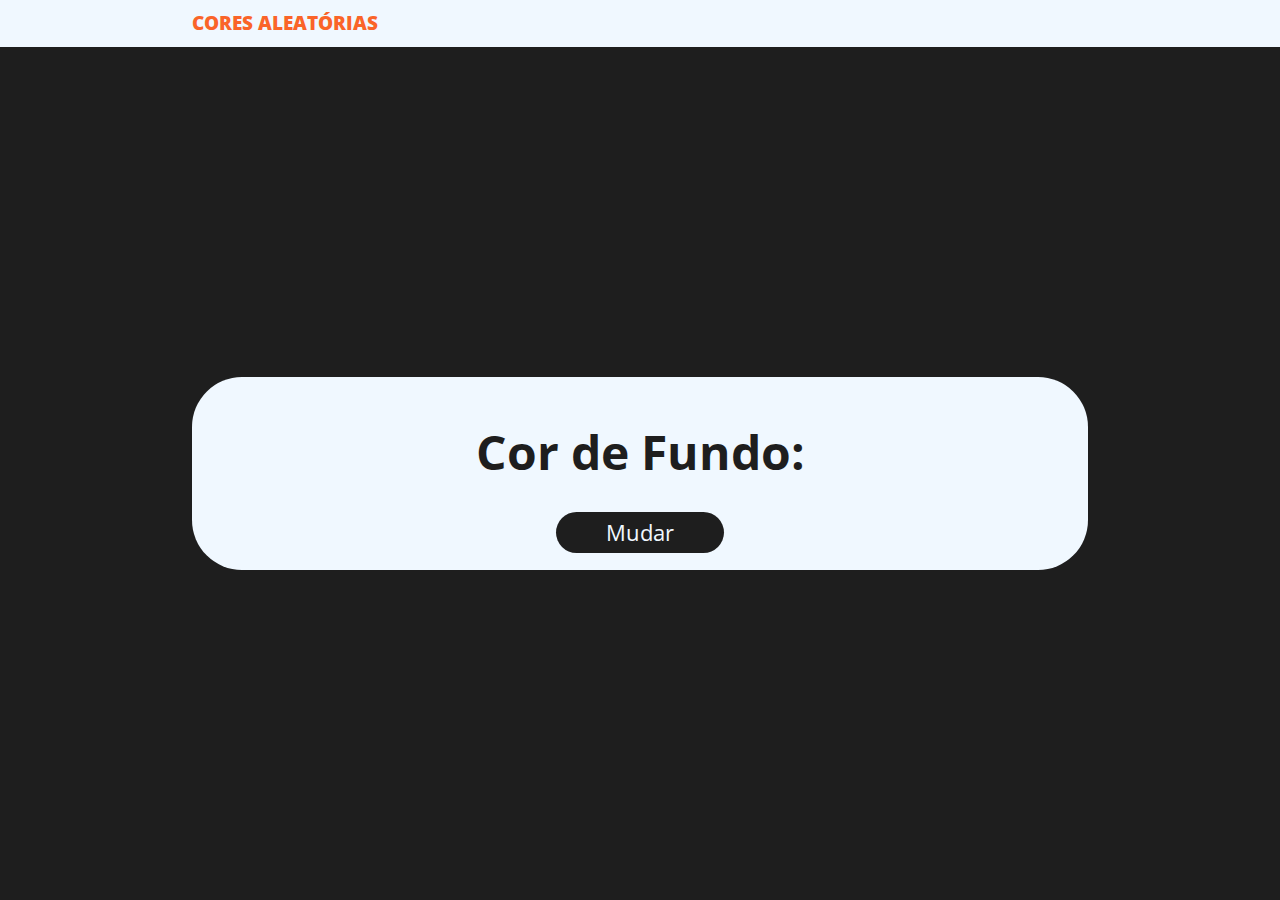
<file: vanilla/1_ColorFlipper/index.html>
<!DOCTYPE html>
<html lang="en">
<head>
    <meta charset="UTF-8">
    <meta http-equiv="X-UA-Compatible" content="IE=edge">
    <meta name="viewport" content="width=device-width, initial-scale=1.0">
    <title>Color Flipper</title>
    <link rel="stylesheet" href="style.css">
</head>
<body>
    <div class="main">
    <header>
        <div class="container">
            <nav>
                <h3>
                    <a href="index.html">
                        Cores Aleatórias
                    </a>
                </h3>
            </nav>
        </div>
    </header>
        <div class="container">
            <div id="conteudo">
                <div class="card">
                    <p>Cor de Fundo: <span id='nome-cor'></span></p>
                    <button id="btn-muda-background">Mudar</button>
                </div>
            </div>
        </div>      
    </div>
    <script src="script.js"></script>
</body>
</html>
</file>
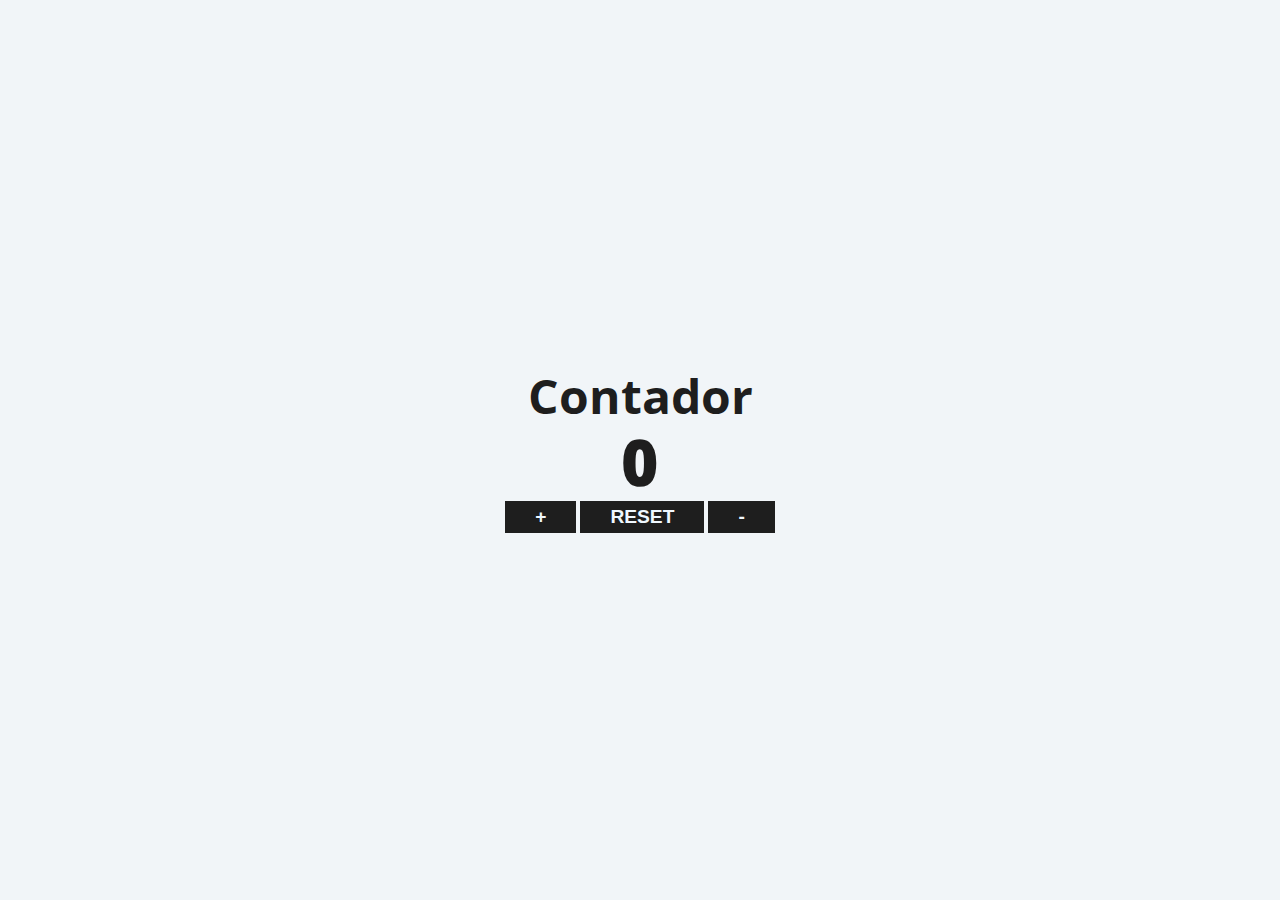
<file: vanilla/2_Contador/index.html>
<!DOCTYPE html>
<html lang="en">
<head>
    <meta charset="UTF-8">
    <meta http-equiv="X-UA-Compatible" content="IE=edge">
    <meta name="viewport" content="width=device-width, initial-scale=1.0">
    <link rel="stylesheet" href="style.css">

    <title>Contador</title>
</head>
<body>
    <div class="container">

        <div class="content">
            <h3 class="titulo">Contador</h3>
            <span class="contador">0</span>
            <div class="container-botoes">
                <div class="child-botoes">
                    <button id="btn-mais">+</button>
                    <button id="btn-reset">RESET</button>
                    <button id="btn-menos">-</button>
                </div>
            </div>
        </div>

    </div>

    <script src="script.js"></script>
</body>
</html>
</file>
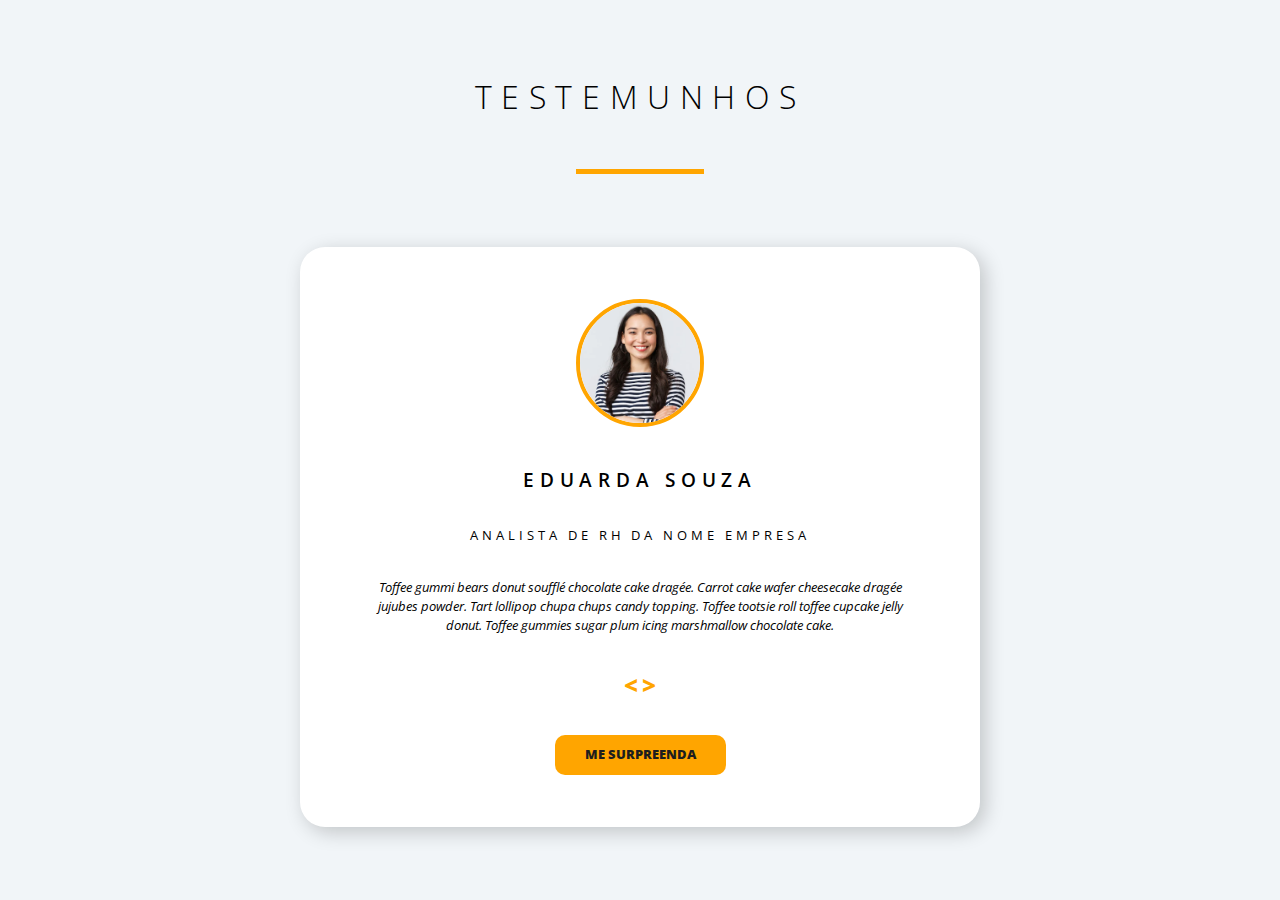
<file: vanilla/3_Testemunhos/index.html>
<!DOCTYPE html>
<html lang="en">
<head>
    <meta charset="UTF-8">
    <meta http-equiv="X-UA-Compatible" content="IE=edge">
    <meta name="viewport" content="width=device-width, initial-scale=1.0">
    <link rel="stylesheet" href="style.css">
    <title>Testemunho</title>
</head>
<body>
    <div class="container">
        <h1 class="titulo">Testemunhos</h1>
        <span class="separador"></span>
        <div class="card-testemunho">
            
            <div class="container-foto">
                <img class="foto-testemunho" src="static/pessoa1.png" alt="Foto do responsável pelo testemunho">
            </div>

            <h3 class="nome-testemunho">Lorem, ipsum.</h3>
            <h5 class="ocupacao-testemunho">Lorem, ipsum.</h5>

            <p class="texto-testemunho">Lorem ipsum dolor sit amet consectetur adipisicing elit. Necessitatibus animi ipsum perferendis itaque, ea veniam libero natus molestias magni labore iste rerum? Tenetur iste mollitia voluptates vitae odio officiis doloremque, consectetur nulla reprehenderit fuga perferendis?</p>

            <div class="container-sliders">
                <span class="slide-esquerda"><</span>
                <span class="slide-direita">></span>                
            </div>
            <div class="container-botao">
                <button class="btn-random">
                    Me surpreenda
                </button>
            </div>


        </div>
    </div>
    <script src="script.js"></script>
</body>
</html>
</file>
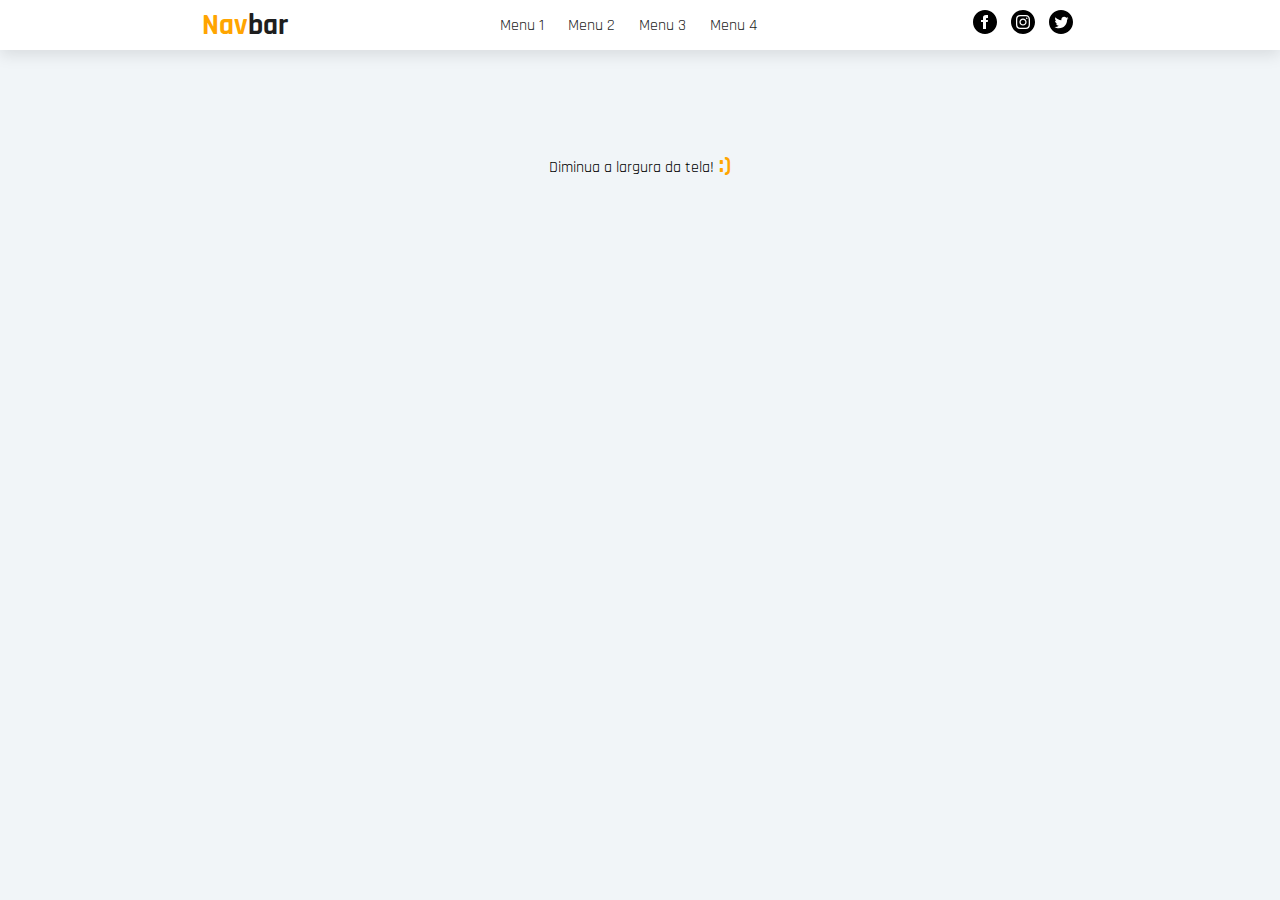
<file: vanilla/4_Navbar/index.html>
<!DOCTYPE html>
<html lang="en">
<head>
    <meta charset="UTF-8">
    <meta http-equiv="X-UA-Compatible" content="IE=edge">
    <meta name="viewport" content="width=device-width, initial-scale=1.0">
    <link rel="stylesheet" href="style.css">
    <title>Navbar</title>
</head>
<body>
    <header><!--HEADER-->
        <div class="container-header-pc"><!--Header PC-->
            <div class="container-logo">
                <a href="http://">
                    Nav<span>bar</span>
                </a>
            </div>

            <nav class="nav-pc">
                <a href="#">Menu 1</a>
                <a href="#">Menu 2</a>
                <a href="#">Menu 3</a>
                <a href="#">Menu 4</a>
            </nav>

            <div class="header-icons">
                <a href="#">                
                    <svg xmlns="http://www.w3.org/2000/svg" width="24" height="24" viewBox="0 0 24 24"><path d="M12 0c-6.627 0-12 5.373-12 12s5.373 12 12 12 12-5.373 12-12-5.373-12-12-12zm3 8h-1.35c-.538 0-.65.221-.65.778v1.222h2l-.209 2h-1.791v7h-3v-7h-2v-2h2v-2.308c0-1.769.931-2.692 3.029-2.692h1.971v3z"/></svg>
                </a>
                <a href="#">
                    <svg xmlns="http://www.w3.org/2000/svg" width="24" height="24" viewBox="0 0 24 24"><path d="M14.829 6.302c-.738-.034-.96-.04-2.829-.04s-2.09.007-2.828.04c-1.899.087-2.783.986-2.87 2.87-.033.738-.041.959-.041 2.828s.008 2.09.041 2.829c.087 1.879.967 2.783 2.87 2.87.737.033.959.041 2.828.041 1.87 0 2.091-.007 2.829-.041 1.899-.086 2.782-.988 2.87-2.87.033-.738.04-.96.04-2.829s-.007-2.09-.04-2.828c-.088-1.883-.973-2.783-2.87-2.87zm-2.829 9.293c-1.985 0-3.595-1.609-3.595-3.595 0-1.985 1.61-3.594 3.595-3.594s3.595 1.609 3.595 3.594c0 1.985-1.61 3.595-3.595 3.595zm3.737-6.491c-.464 0-.84-.376-.84-.84 0-.464.376-.84.84-.84.464 0 .84.376.84.84 0 .463-.376.84-.84.84zm-1.404 2.896c0 1.289-1.045 2.333-2.333 2.333s-2.333-1.044-2.333-2.333c0-1.289 1.045-2.333 2.333-2.333s2.333 1.044 2.333 2.333zm-2.333-12c-6.627 0-12 5.373-12 12s5.373 12 12 12 12-5.373 12-12-5.373-12-12-12zm6.958 14.886c-.115 2.545-1.532 3.955-4.071 4.072-.747.034-.986.042-2.887.042s-2.139-.008-2.886-.042c-2.544-.117-3.955-1.529-4.072-4.072-.034-.746-.042-.985-.042-2.886 0-1.901.008-2.139.042-2.886.117-2.544 1.529-3.955 4.072-4.071.747-.035.985-.043 2.886-.043s2.14.008 2.887.043c2.545.117 3.957 1.532 4.071 4.071.034.747.042.985.042 2.886 0 1.901-.008 2.14-.042 2.886z"/></svg>
                </a>
                <a href="#">
                    <svg xmlns="http://www.w3.org/2000/svg" width="24" height="24" viewBox="0 0 24 24"><path d="M12 0c-6.627 0-12 5.373-12 12s5.373 12 12 12 12-5.373 12-12-5.373-12-12-12zm6.066 9.645c.183 4.04-2.83 8.544-8.164 8.544-1.622 0-3.131-.476-4.402-1.291 1.524.18 3.045-.244 4.252-1.189-1.256-.023-2.317-.854-2.684-1.995.451.086.895.061 1.298-.049-1.381-.278-2.335-1.522-2.304-2.853.388.215.83.344 1.301.359-1.279-.855-1.641-2.544-.889-3.835 1.416 1.738 3.533 2.881 5.92 3.001-.419-1.796.944-3.527 2.799-3.527.825 0 1.572.349 2.096.907.654-.128 1.27-.368 1.824-.697-.215.671-.67 1.233-1.263 1.589.581-.07 1.135-.224 1.649-.453-.384.578-.87 1.084-1.433 1.489z"/></svg>
                </a>
            </div>
        </div><!--./Header PC-->
        <div class="container-header-mobile"><!--Header Mobile-->
            <div class="container-logo">
                <a href="http://">
                    Nav<span>bar</span>
                </a>
            </div>
            <div>
                <svg class="hamburger-menu" xmlns="http://www.w3.org/2000/svg" width="24" height="24" viewBox="0 0 24 24"><path d="M24 6h-24v-4h24v4zm0 4h-24v4h24v-4zm0 8h-24v4h24v-4z"/></svg>
            </div>
        </div><!--./Header Mobile-->
    </header><!--./HEADER-->
    <nav class="nav-mobile hide"><!--Mobile Nav-->
        <div class="mobile-menu-item">
            <a href="#">Menu 1</a>
        </div>
        <div class="mobile-menu-item">
            <a href="#">Menu 2</a>
        </div>
        <div class="mobile-menu-item">
            <a href="#">Menu 3</a>
        </div>
        <div class="mobile-menu-item">
            <a href="#">Menu 4</a>
        </div>                   
    </nav><!--./Mobile Nav-->
    <div class="container">
        <p>Diminua a largura da tela!<b style="color:orange;font-size:1.5em"> :)</b></p>
    </div>
    
    <script src="script.js"></script>
</body>
</html>
</file>
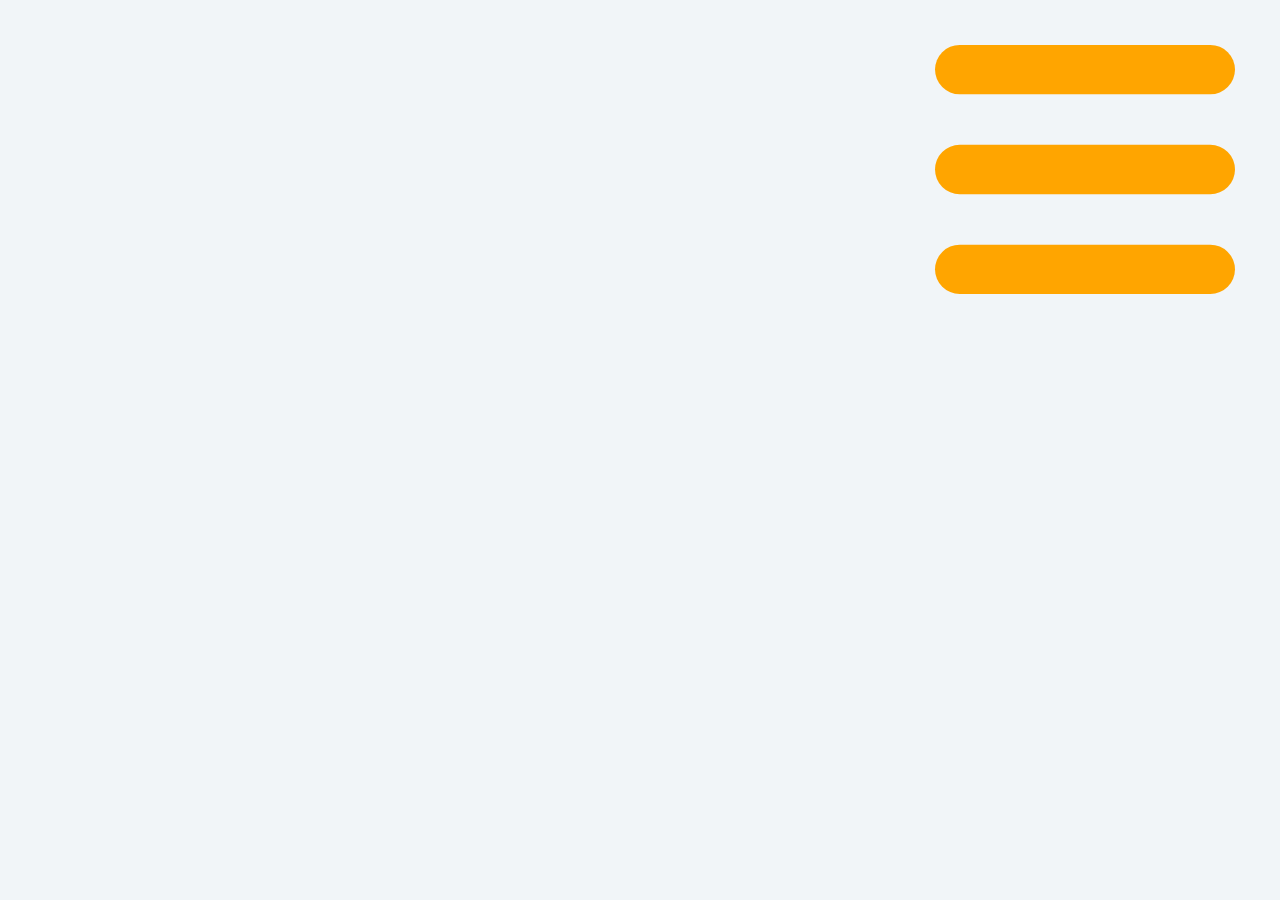
<file: vanilla/5_Sidebar/index.html>
<!DOCTYPE html>
<html lang="en">
<head>
    <meta charset="UTF-8">
    <meta http-equiv="X-UA-Compatible" content="IE=edge">
    <meta name="viewport" content="width=device-width, initial-scale=1.0">
    <link rel="stylesheet" href="style.css">
    <title>Sidebar</title>
</head>
<body>
    <header class="hide">
        <div class="container-top-sidebar">
            <div class="logo">
                <p>Sidebar</p>
            </div>
            <div id="fechar-sidebar">
                <p>X</p>
            </div>
        </div>

        <nav>
            <div class="nav-link">
                <a href="#">Menu 1</a>
            </div>
            <div class="nav-link">
                <a href="#">Menu 2</a>
            </div>
            <div class="nav-link">
                <a href="#">Menu 3</a>
            </div>
            <div class="nav-link">
                <a href="#">Menu 4</a>
            </div>                                    
        </nav>

        <div class="social-media">
            <div class="social-icon">
                <svg xmlns="http://www.w3.org/2000/svg" width="24" height="24" viewBox="0 0 24 24"><path d="M12 0c-6.627 0-12 5.373-12 12s5.373 12 12 12 12-5.373 12-12-5.373-12-12-12zm3 8h-1.35c-.538 0-.65.221-.65.778v1.222h2l-.209 2h-1.791v7h-3v-7h-2v-2h2v-2.308c0-1.769.931-2.692 3.029-2.692h1.971v3z"/></svg>
            </div>
            <div class="social-icon">
                <svg xmlns="http://www.w3.org/2000/svg" width="24" height="24" viewBox="0 0 24 24"><path d="M14.829 6.302c-.738-.034-.96-.04-2.829-.04s-2.09.007-2.828.04c-1.899.087-2.783.986-2.87 2.87-.033.738-.041.959-.041 2.828s.008 2.09.041 2.829c.087 1.879.967 2.783 2.87 2.87.737.033.959.041 2.828.041 1.87 0 2.091-.007 2.829-.041 1.899-.086 2.782-.988 2.87-2.87.033-.738.04-.96.04-2.829s-.007-2.09-.04-2.828c-.088-1.883-.973-2.783-2.87-2.87zm-2.829 9.293c-1.985 0-3.595-1.609-3.595-3.595 0-1.985 1.61-3.594 3.595-3.594s3.595 1.609 3.595 3.594c0 1.985-1.61 3.595-3.595 3.595zm3.737-6.491c-.464 0-.84-.376-.84-.84 0-.464.376-.84.84-.84.464 0 .84.376.84.84 0 .463-.376.84-.84.84zm-1.404 2.896c0 1.289-1.045 2.333-2.333 2.333s-2.333-1.044-2.333-2.333c0-1.289 1.045-2.333 2.333-2.333s2.333 1.044 2.333 2.333zm-2.333-12c-6.627 0-12 5.373-12 12s5.373 12 12 12 12-5.373 12-12-5.373-12-12-12zm6.958 14.886c-.115 2.545-1.532 3.955-4.071 4.072-.747.034-.986.042-2.887.042s-2.139-.008-2.886-.042c-2.544-.117-3.955-1.529-4.072-4.072-.034-.746-.042-.985-.042-2.886 0-1.901.008-2.139.042-2.886.117-2.544 1.529-3.955 4.072-4.071.747-.035.985-.043 2.886-.043s2.14.008 2.887.043c2.545.117 3.957 1.532 4.071 4.071.034.747.042.985.042 2.886 0 1.901-.008 2.14-.042 2.886z"/></svg>
            </div>            
            <div class="social-icon">
                <svg xmlns="http://www.w3.org/2000/svg" width="24" height="24" viewBox="0 0 24 24"><path d="M12 0c-6.627 0-12 5.373-12 12s5.373 12 12 12 12-5.373 12-12-5.373-12-12-12zm6.066 9.645c.183 4.04-2.83 8.544-8.164 8.544-1.622 0-3.131-.476-4.402-1.291 1.524.18 3.045-.244 4.252-1.189-1.256-.023-2.317-.854-2.684-1.995.451.086.895.061 1.298-.049-1.381-.278-2.335-1.522-2.304-2.853.388.215.83.344 1.301.359-1.279-.855-1.641-2.544-.889-3.835 1.416 1.738 3.533 2.881 5.92 3.001-.419-1.796.944-3.527 2.799-3.527.825 0 1.572.349 2.096.907.654-.128 1.27-.368 1.824-.697-.215.671-.67 1.233-1.263 1.589.581-.07 1.135-.224 1.649-.453-.384.578-.87 1.084-1.433 1.489z"/></svg>
            </div>                        
            
        </div>

    </header>
    <div class="hamburger-menu">
        <img src="static/hamburger.svg" alt="">
    </div>
    
    <script src="script.js"></script>
</body>
</html>
</file>
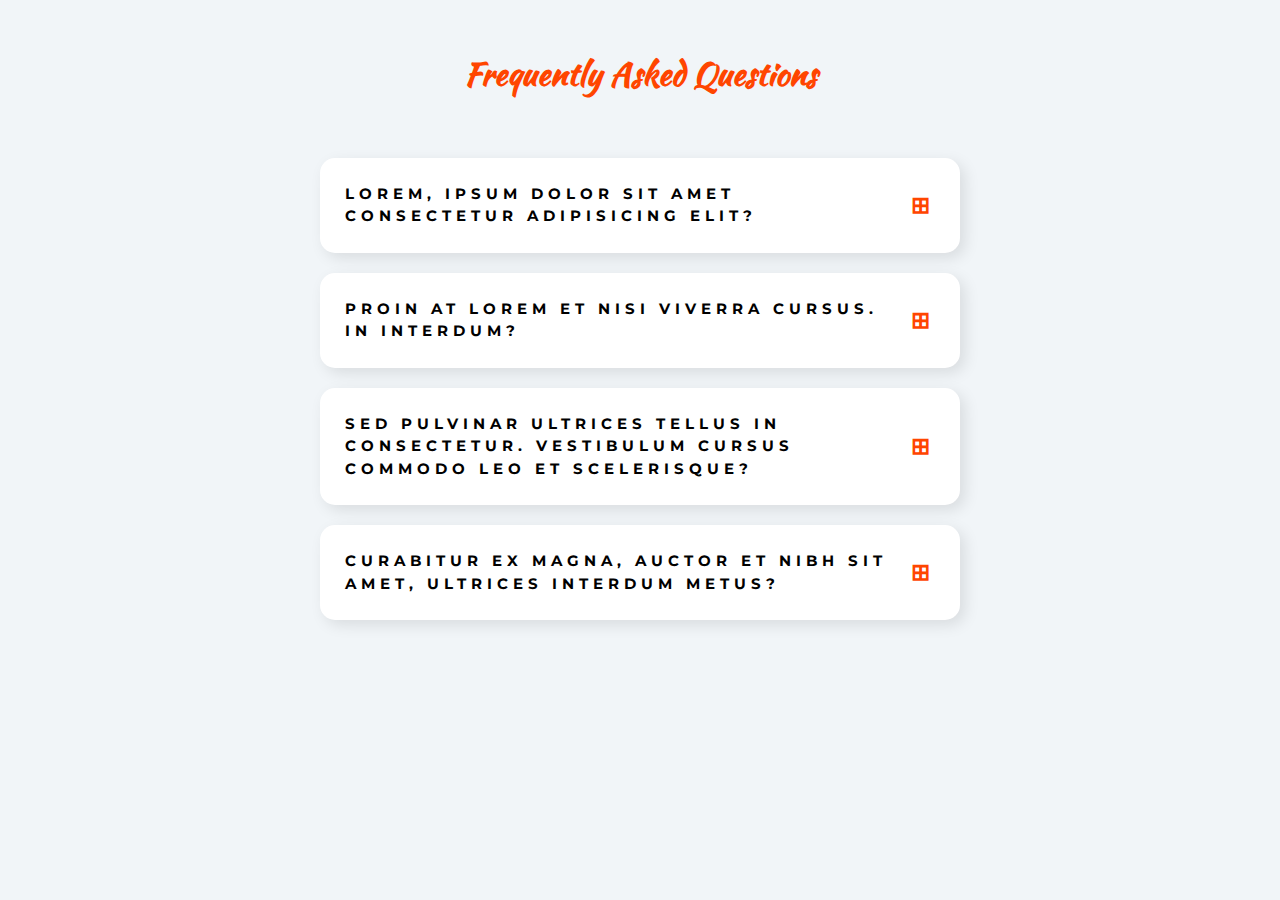
<file: vanilla/7_Q&A/index.html>
<!DOCTYPE html>
<html lang="en">
<head>
    <meta charset="UTF-8">
    <meta http-equiv="X-UA-Compatible" content="IE=edge">
    <meta name="viewport" content="width=device-width, initial-scale=1.0">
    <link rel="stylesheet" href="style.css">
    <title>Frequently Asked Questions</title>
</head>
<body>
    <div class="container">
        <h1 class="titulo">
            Frequently Asked Questions
        </h1>
        <div class="card">
            <div class="titulo-card">
                <h3>Lorem, ipsum dolor sit amet consectetur adipisicing elit?</h3>
                <span class="expandir-card">⊞</span>
            </div>
            <div class="texto-card hide">
                <div class="separador-card"></div>
                <p>Lorem ipsum dolor sit amet consectetur, adipisicing elit. Voluptas voluptates doloremque veniam, quam sint adipisci modi sunt consequatur tempora vel.</p>
            </div>
        </div>
        <div class="card">
            <div class="titulo-card">
                <h3>Proin at lorem et nisi viverra cursus. In interdum?</h3>
                <span class="expandir-card">⊞</span>
            </div>
            <div class="texto-card hide">
                <div class="separador-card"></div>
                <p>Nulla posuere enim id porta commodo. Praesent congue, orci quis tristique malesuada, leo ligula convallis eros, non gravida purus ligula nec purus.</p>
            </div>
        </div>
        <div class="card">
            <div class="titulo-card">
                <h3>Sed pulvinar ultrices tellus in consectetur. Vestibulum cursus commodo leo et scelerisque?</h3>
                <span class="expandir-card">⊞</span>
            </div>
            <div class="texto-card hide">
                <div class="separador-card"></div>
                <p>Cras ornare cursus nisi, vel iaculis metus placerat a. Nullam vitae orci lorem. Vestibulum sit amet ante vitae neque porta condimentum sit amet ut velit. Donec sodales a libero id interdum.</p>
            </div>
        </div>
        <div class="card">
            <div class="titulo-card">
                <h3>Curabitur ex magna, auctor et nibh sit amet, ultrices interdum metus?</h3>
                <span class="expandir-card">⊞</span>
            </div>
            <div class="texto-card hide">
                <div class="separador-card"></div>
                <p>Mauris luctus sollicitudin magna, sed ullamcorper ex placerat egestas. Etiam rutrum porta leo, eget interdum sem pellentesque vel. Nullam nibh justo, scelerisque sit amet lectus id, aliquam finibus lorem.</p>
            </div>
        </div>
    </div>

    <script src="script.js"></script>
</body>
</html>
</file>
<file: vanilla/1_ColorFlipper/style.css>
/*
==========
GERAL
==========
*/
@import url('https://fonts.googleapis.com/css2?family=Open+Sans:wght@400;600;800&display=swap');
*{
    margin: 0;
    padding: 0;
    font-family: 'Open Sans', sans-serif;
}
body{
    height: 100vh;
    background-color: #1E1E1E;
    line-height: 2.5;
}
.container{
    max-width: 70vw;
    display: block;
    margin: auto;
    text-align: center;
    height: 100%;
}
.main{
    height: 100%;
    display: flex;
    flex-flow: column;
}
/*
==========
HEADER
==========
*/
header{
    background-color: aliceblue;
}
nav{
    display: flex;
    flex-direction: row;
    justify-content: space-between;
    align-items: center;
    margin: 0 auto;
}
h3 a{
    color: rgba(250, 100, 41,1);
    text-decoration: none;
    text-transform: uppercase;
    font-weight: 800;
}
/*
==========
CONTEUDO
==========
*/
#conteudo{
    display: flex;
    align-items: center;
    justify-content: center;
    height: 100%;
}
.card{
    background-color: aliceblue;
    padding: 15px 50px;
    border-radius: 50px;
    width: 100vw;
}
.card p{
    font-size: 3.0em;
    font-weight: bold;
    color: rgba(30, 30, 30,1);
}
button{
    background-color: rgba(30, 30, 30,1);
    color: aliceblue;
    font-size: 1.4em;
    border: none;
	padding: 5px 50px;
    border-radius: 50px;
    cursor: pointer;
}
button:hover{
    background-color: rgba(30, 30, 30,0.9);
}
</file>
<file: vanilla/2_Contador/style.css>
@import url('https://fonts.googleapis.com/css2?family=Open+Sans:wght@400;600;800&display=swap');
*{
    padding: 0;
    margin: 0;    

}
body{
    background-color: #F1F5F8;
    font-family: 'Open Sans', sans-serif;
    line-height: 1.2;
}
.container{
    display: flex;
    flex-direction: column;
    justify-content: center;
    align-items: center;
    height: 100vh;
}
.content{
    width: 100%;
    text-align: center;
}
.titulo{
    color: rgba(30, 30, 30,1);
    font-size: 3.0em;
}
.contador{
    color: rgba(30, 30, 30,1);
    font-size: 4.0em; 
    font-weight: 800;   
}
button{
    padding: 5px 30px;
    background-color: rgba(30, 30, 30,1);
    color: aliceblue;
    border: none;
    font-weight: 800;
    font-size: 1.2em;
    cursor: pointer
}
button:hover{
    background-color: rgba(30, 30, 30,0.8);
}
</file>
<file: vanilla/3_Testemunhos/style.css>
@import url('https://fonts.googleapis.com/css2?family=Open+Sans:wght@300;400;600;800&display=swap');
*{
    margin: 0px;
    padding: 0px;
    line-height: 1.5;
}
body{
    background-color: #F1F5F8;
}
.container{
    display: flex;
    flex-direction: column;
    justify-content: space-evenly;
    align-items: center;
    height: 100vh;    
}
.titulo{
    font-family: 'Open Sans', sans-serif;
    font-weight: 200;
    font-size: 2.0em;
    text-transform: uppercase;
    letter-spacing: 0.3em;
}
.separador{
    background-color: rgb(255, 165, 0);
    width: 10%;
    height: 5px;
    margin-top: -25px;
}
.card-testemunho{
    background-color: #FFFFFF;
    width: 50%;
    height: 60%;
    text-align: center;
    box-shadow: 5px 5px 20px rgba(0, 0, 0,0.2);
    border-radius: 25px;
    padding: 20px;
    display: flex;
    flex-direction: column;
    justify-content: space-evenly;
    text-align: center;
}
.foto-testemunho{
    width: 120px;
    height: 120px;
    border-radius: 100%;
    border: solid 4px orange;
}
.nome-testemunho{
    font-family: 'Open Sans', sans-serif;
    font-weight: 600;
    font-size: 1.2em;
    text-transform: uppercase;
    letter-spacing: 0.3em;    
}
.ocupacao-testemunho{
    font-family: 'Open Sans', sans-serif;
    font-weight: 400;
    text-transform: uppercase;
    letter-spacing: 0.3em;      
}
.texto-testemunho{
    font-family: 'Open Sans', sans-serif;
    font-weight: 400;
    text-align: center;  
    font-size: 0.8em;  
    padding-left: 50px;
    padding-right: 50px;
    font-style: italic;
}
.container-sliders span{
    font-family: 'Open Sans', sans-serif;
    font-weight: 800;   
    font-size: 1.5em;   
    color: orange;
}
.container-sliders span:hover{
    color: rgba(255, 165, 0,0.8); 
    cursor: pointer;
}
.btn-random{
    padding: 10px 30px;
    background-color: orange;
    color: #1e1e1e;
    font-family: 'Open Sans', sans-serif;
    font-weight: 800;
    border: 0;
    cursor: pointer;
    border-radius: 10px;
    text-transform: uppercase;
}
.btn-random:hover{
    background-color: rgba(255, 165, 0,0.8);

}
</file>
<file: vanilla/4_Navbar/style.css>
@import url('https://fonts.googleapis.com/css2?family=Rajdhani:wght@300;500;700&display=swap');
:root{
    --fonte: 'Rajdhani','sans serif';
    --light-shadow: 0 5px 15px rgba(0, 0, 0, 0.1);
}
*{
    margin: 0;
    padding: 0;
}
body{
    background-color: #F1F5F8;  
    font-family: var(--fonte);
}
header{
    box-shadow: var(--light-shadow);
    background-color: white;
    height: 50px;
}
.container-header-mobile{
    display: none;
}
.container-header-pc{
    display: flex;
    flex-direction: row;
    justify-content: space-evenly;
    align-items: center;
    height: 100%;
}
a{
    text-decoration: none;
}
.container-logo a{
    font-weight: 700;
    font-size: 1.8em;
    color: orange;
}
.container-logo a:hover{
    color: #1E1E1E;
}
.container-logo a span{
    color: #1E1E1E;
}
.container-logo a span:hover{
    color: orange;
}
.menu-pc{
    display: flex;
    flex-direction: row;
    align-items: center;
    justify-content: space-evenly;
}
.nav-pc a{
    margin-right: 10px;
    margin-left: 10px;
    color: #1E1E1E;
}
.nav-pc a:hover{
    color: orange;
}
.header-icons a{
    margin-right: 5px;
    margin-left: 5px;
}
.header-icons a:hover{
    color: orange;    
}
.nav-mobile{
    display: none;
}
.container{
    display: flex;
    justify-content: center;
    align-items: center;
    margin-top: 100px;
}

@media (max-width:500px){
    .container-header-pc{
        display: none;
    }
    .container-header-mobile{
        display: flex;
        flex-direction: row;
        justify-content: space-between;
        align-items: center;
        height: 100%;
        padding-left: 50px;
        padding-right: 50px;
    }
    .hamburger-menu{
        transition: transform 0.3s ease-out;
        cursor: pointer;
    }
    .nav-mobile{
        display: flex;
        flex-direction: column;
        justify-content: center;
        align-items: center;
        box-shadow: var(--light-shadow);
        transition: visibility 2.3s ease-out;
    }
    .mobile-menu-item{
        background-color: white;
        width: 100%;
        border-bottom: 1px solid rgba(255, 255, 255, 0.1);
        text-align: center;
        padding: 10px 0px;
        font-weight: 700;
        background-color: #1E1E1E;
    }
    .hide{
        display: none;
    }
    .mobile-menu-item a{
        color: white;
        letter-spacing: 2px;
        text-transform: uppercase;
    }
    .mobile-menu-item:hover a{
        color: #1E1E1E;
    }    
    .mobile-menu-item:hover{
        background-color: #e9e9e9;
        cursor: pointer;
    }
}
</file>
<file: vanilla/5_Sidebar/style.css>
@import url('https://fonts.googleapis.com/css2?family=Bebas+Neue&display=swap');
@import url('https://fonts.googleapis.com/css2?family=Quicksand:wght@300&display=swap');
@keyframes zoomInOut{
    0%{
        width: 40px
    }
    50%{
        width: 50px;
    }
    100%{
        width: 40px;
    }
}
@keyframes rotate {
    0%{
        transform: rotate(0deg);
    }
    25%{
        transform: rotate(90deg);
    }
    50%{
        transform: rotate(180deg);
    }
    75%{
        transform: rotate(270deg);
    }
    100%{
        transform: rotate(360deg);
    }
}
@keyframes slideInRight{
    0%{
        margin-left: -1000px;
    }
    100%{
        margin-left: 0px;
    }
}
*{
    margin: 0px;
    padding: 0px;
}
body{
    background-color: #F1F5F8;
    height: 100vh;
}
.hamburger-menu img{
    padding: 15px;
    margin: 25px;
    top: 0;
    right: 0;
    position: fixed;
    animation: zoomInOut 2s ease-in-out infinite;
    cursor: pointer;
    transition: background-color ease-in-out 0.5s;
}
.hamburger-menu img:hover{
    background-color: rgba(255, 136, 0, 0.15);
    border-radius: 15px;
}
.hamburger-menu img:not(:hover){
    background-color: rgba(0, 0, 0,0.0);
    border-radius: 15px;
}
header{
    background-color: white;
    display: flex;
    flex-direction: column;
    justify-content: space-around;
    align-items: center;
    width: 25%;
    min-height: 100%;
    box-shadow: 5px 0px 20px rgba(0, 0, 0,0.1);
}
.hide{
    display: none;
}
.container-top-sidebar{
    display: flex;
    flex-direction: row;
    justify-content: space-around;
    align-items: center;
    width: 100%;
    font-family: 'Bebas Neue', sans-serif;
    margin: 0px 5px;
}
.logo{
    font-size: 3.0em;
    color: #1e1e1e;
}
#fechar-sidebar{
    font-size: 1.8em;
    color: red;
    cursor: pointer;
    font-weight: 600;
    font-family:  sans-serif;
}
#fechar-sidebar:hover{
    animation: rotate 0.3s ease-in-out ;
    color: rgba(255, 0, 0,0.5);
}
nav{
    margin-top: -25px;
    width: 100%;
}
.nav-link{
    padding: 10px 0px;
    font-size: 1.5em;
    font-family: 'Quicksand', sans-serif;
    text-align: center;
    width: 100%;
    transition: background-color 0.5s ease-in-out;
}
.nav-link:hover{
    background-color: rgba(30, 30, 30,0.05);
    cursor: pointer
}
.nav-link:hover a{
    color: orange;
    transition: color 0.3s ease-in-out;
}
.nav-link a{
    text-decoration: none;
    color: #1e1e1e;
}
.social-media{
    display: flex;
    flex-direction: row;
    justify-content: center;
    align-items: center;
}
.social-icon{
    padding: 0px 10px;
}
</file>
<file: vanilla/7_Q&A/style.css>
@import url('https://fonts.googleapis.com/css2?family=Kaushan+Script&display=swap');
@import url('https://fonts.googleapis.com/css2?family=Montserrat:wght@200;400&display=swap');
*{
    margin: 0;
    padding: 0;
    box-sizing: border-box;
    line-height: 1.5;
}
@keyframes rotate{
    0%{   
        transform: rotate(0deg);
        transform-origin: center;
    }
    100%{
        transform: rotate(90deg);
    }
}
@keyframes fadeIn{
    from{
        opacity: 0;
    }
    to{
        opacity: 1;
    }
}
body{
    background-color: #F1F5F8;
}
.titulo{
    margin-bottom: 50px;
    margin-top: 50px;
    flex-wrap: wrap;
    font-family: 'Kaushan Script', 'Lucida Sans', sans-serif;
    font-size: 2.0em;
    color: orangered;
}
.container{
    display: flex;
    flex-direction: column;
    justify-content: center;
    align-items: center;
    text-align: center;
}
.card{
    background-color: white;
    box-shadow: 5px 5px 15px rgba(0,0,0,0.1);
    padding: 25px;
    width: 50%;
    border-radius: 15px;
    margin-top: 10px;
    margin-bottom: 10px;
}
.titulo-card{
    display: flex;
    flex-direction: row;
    justify-content: space-between;
    align-items: center;
    font-family: 'Montserrat', sans-serif;
    font-weight: 200;
    letter-spacing: 5px;
    font-size: 0.8em;
    text-align: left;
    text-transform: uppercase;
}
.texto-card{
    display: flex;
    flex-direction: column;
    align-items: center;
    justify-content: center;
    font-family: 'Montserrat', sans-serif;
    font-weight: 400;
    font-style: italic;
    opacity: 0;
}
.hide{
    display: none;
}
.expandir-card{
    font-size: 1.8em;
    color: orangered;
    font-weight: bold;
    cursor: pointer;
    transform-origin: center;
}
.expandir-card:hover{
    color: rgba(255, 69, 0,0.6);
    animation: rotate 0.5s ease-in-out 1;
}
.separador-card{
    width: 80%;
    background-color: rgba(0, 0, 0,0.3);
    height: 1px;
    margin-top: 25px;
    margin-bottom: 25px;
}
@media (max-width: 600px) {
    .card{
        margin: 5px;
        width: 80%;
    }
}
</file>
